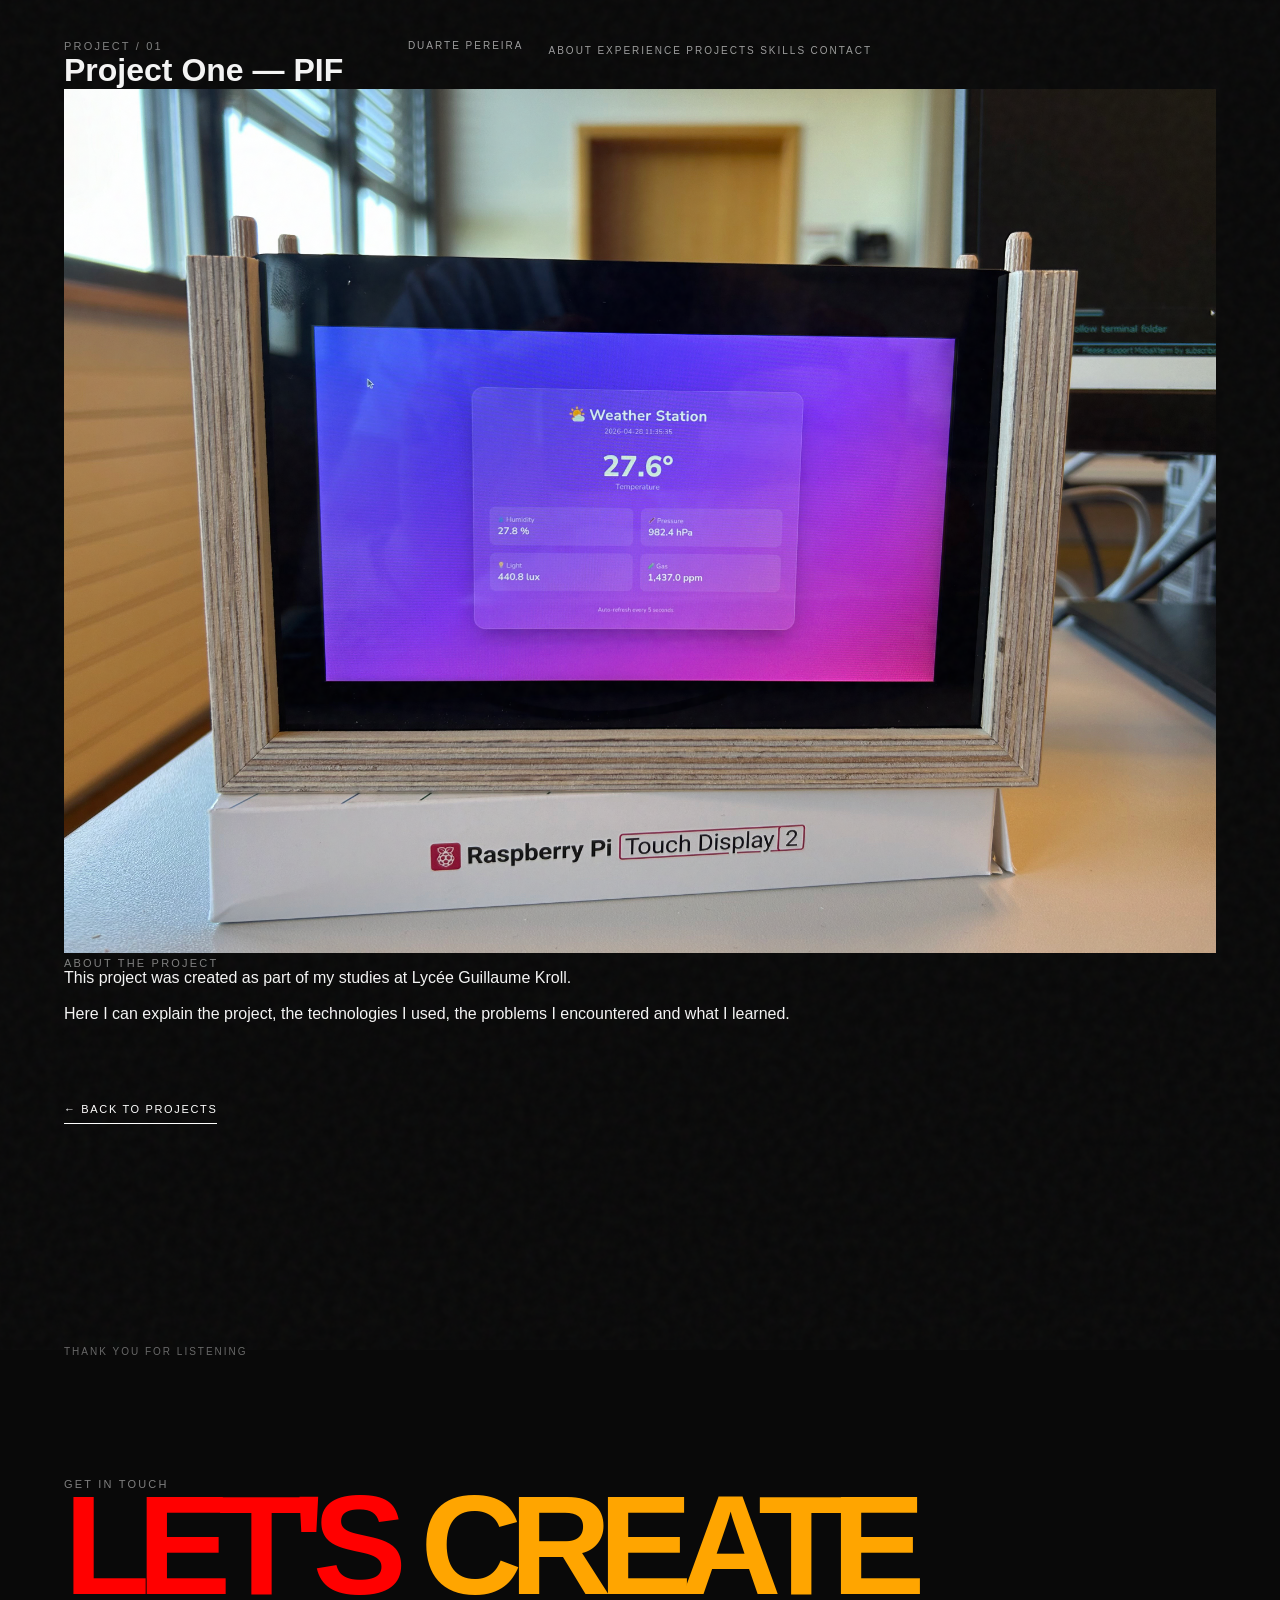
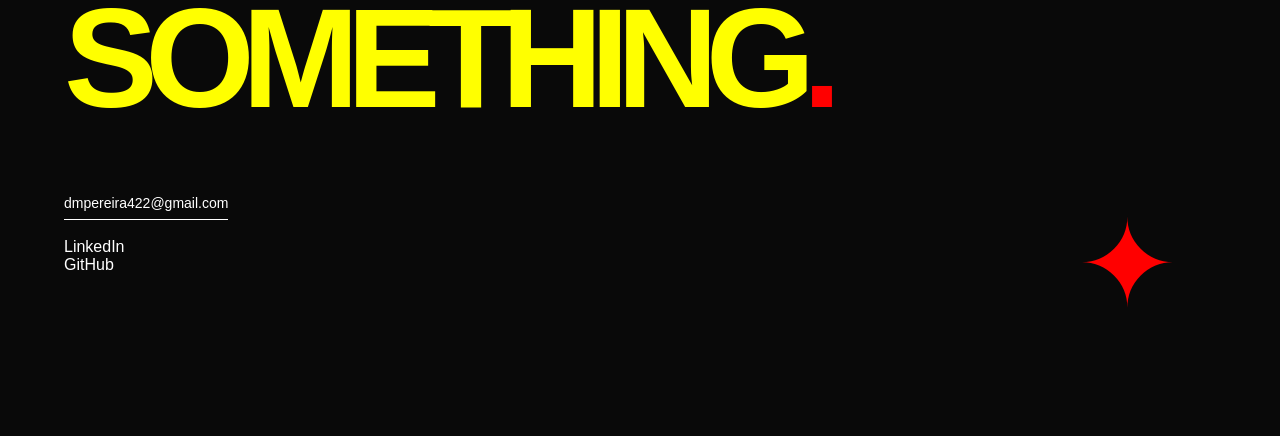
<file: projects/pif.html>
<!DOCTYPE html>
<html lang="en">

<head>

    <meta charset="UTF-8">
    <meta name="viewport" content="width=device-width, initial-scale=1.0">

    <title>PIF — Duarte Pereira</title>

    <link rel="stylesheet" href="../style.css">

</head>

<body>

    <header class="project-header">

        <nav class="hero-nav">

            <a href="../index.html">Duarte Pereira</a>

            <div>

                <a href="../index.html#about">About</a>
                <a href="../index.html#experience">Experience</a>
                <a href="../index.html#projects">Projects</a>
                <a href="../index.html#skills">Skills</a>
                <a href="../index.html#contact">Contact</a>

            </div>

        </nav>

    </header>


    <main class="project-page">

        <p class="label">PROJECT / 01</p>

        <h1>
            Project One — PIF
        </h1>


        <div class="project-hero-image">

            <img
                src="../assets/images/pif2026.jpeg"
                alt="PIF Project"
            >

        </div>


        <section class="project-details">

            <div>

                <p class="label">ABOUT THE PROJECT</p>

            </div>

            <div>

                <p>
                    This project was created as part
                    of my studies at Lycée Guillaume Kroll.
                </p>

                <br>

                <p>
                    Here I can explain the project,
                    the technologies I used, the problems
                    I encountered and what I learned.
                </p>

            </div>

        </section>


        <a
            href="../index.html#projects"
            class="back-projects"
        >
            ← Back to projects
        </a>

    </main>


    <footer>

        <p class="label">GET IN TOUCH</p>

        <h2>
            <span>Let's</span>
            <span class="orange">create</span><br>
            <span class="yellow">something</span><span>.</span>
        </h2>

        <a
            href="mailto:dmpereira422@gmail.com"
            id="email"
        >
            dmpereira422@gmail.com
        </a>

        <br>

        <a href="https://www.linkedin.com/in/duarte-pereira-17b6b529/">
            LinkedIn
        </a>

        <a href="#">
            GitHub
        </a>

    </footer>


    <script src="../script.js"></script>

</body>

</html>
</file>
<file: style.css>
* {
    box-sizing: border-box;
    margin: 0;
    padding: 0;
}

html {
    scroll-behavior: smooth;
}

body {
    background: #090909;
    color: #f5f5f5;
    font-family: Arial, Helvetica, sans-serif;
    overflow-x: hidden;
    cursor: url(/assets/images/pointer.png), auto;
}
body, a{
    cursor: url(/assets/images/pointer.png), auto;
}
/* -------------------------
   GLOBAL
------------------------- */

::selection {
    background: red;
    color: white;
}

a {
    color: white;
    text-decoration: none;
}

a:hover {
    color: red;
}

img,
video {
    max-width: 100%;
}

.label {
    font-size: 11px;
    letter-spacing: 0.2em;
    text-transform: uppercase;
    opacity: 0.5;
}


/* -------------------------
   GRAIN
------------------------- */

body::before {
    content: "";
    position: fixed;
    inset: -50%;
    width: 200%;
    height: 200%;

    pointer-events: none;
    z-index: 9999;

    opacity: 0.045;

    background-image: url("data:image/svg+xml,%3Csvg viewBox='0 0 180 180' xmlns='http://www.w3.org/2000/svg'%3E%3Cfilter id='n'%3E%3CfeTurbulence type='fractalNoise' baseFrequency='.9' numOctaves='4' stitchTiles='stitch'/%3E%3C/filter%3E%3Crect width='100%25' height='100%25' filter='url(%23n)' opacity='.8'/%3E%3C/svg%3E");

    animation: grain 0.25s steps(2) infinite;
}

@keyframes grain {
    0% {
        transform: translate(0, 0);
    }

    25% {
        transform: translate(2%, -3%);
    }

    50% {
        transform: translate(-3%, 2%);
    }

    75% {
        transform: translate(3%, 3%);
    }

    100% {
        transform: translate(-2%, -2%);
    }
}


/* -------------------------
   HERO
------------------------- */

.hero {
    height: 100svh;
    min-height: 700px;

    position: relative;
    overflow: hidden;

    display: flex;
    align-items: flex-end;
}

.hero-video {
    position: absolute;
    inset: 0;

    width: 100%;
    height: 100%;

    object-fit: cover;

    filter:
        grayscale(0.25)
        contrast(1.2)
        brightness(0.55);

    transform: scale(1.05);
}

.hero-overlay {
    position: absolute;
    inset: 0;

    background:
        linear-gradient(
            to bottom,
            rgba(0,0,0,0.1),
            rgba(0,0,0,0.8)
        );
}

.hero-content {
    position: relative;
    z-index: 2;

    width: 100%;

    padding: 5vw;

    animation: heroIn 1.2s cubic-bezier(.16,1,.3,1);
}

@keyframes heroIn {
    from {
        opacity: 0;
        transform: translateY(80px);
    }

    to {
        opacity: 1;
        transform: translateY(0);
    }
}

.hero p {
    margin-bottom: 25px;

    font-size: 12px;
    text-transform: uppercase;
    letter-spacing: 0.2em;

    opacity: 0.65;
}

.hero h1 {
    font-size: clamp(5rem, 16vw, 17rem);

    line-height: 0.72;

    letter-spacing: -0.09em;

    font-weight: 800;

    text-transform: uppercase;

    mix-blend-mode: screen;
}

.hero h1 span {
    display: block;
}

.hero h1 span:last-child {
    color: red;
    transform: translateX(5vw);
}

.hero a {
    display: inline-block;

    margin-top: 70px;

    font-size: 12px;

    text-transform: uppercase;

    letter-spacing: 0.15em;

    border-bottom: 1px solid rgba(255,255,255,0.5);

    padding-bottom: 8px;

    transition: 0.3s;
}

.hero a:hover {
    color: red;
    border-color: red;
}


/* -------------------------
   FLOATING HERO TEXT
------------------------- */
.hero::after {
    content: "PORTFOLIO / 2026";

    position: absolute;
    top: 40px;
    right: 40px;

    font-size: 10px;
    letter-spacing: 0.2em;
    opacity: 0.6;

    z-index: 3;
}
/* -------------------------
   HERO NAVIGATION
------------------------- */

.hero-nav {
    position: absolute;

    top: 40px;
    left: 50%;
    transform: translateX(-50%);

    display: flex;
    gap: 25px;

    z-index: 3;
}

.hero-nav a,
.hero-label {
    font-size: 10px;
    letter-spacing: 0.2em;
    text-transform: uppercase;

    opacity: 0.6;
}

.hero-nav a {
    transition: color 0.3s ease, opacity 0.3s ease;
}

.hero-nav a:hover {
    color: red;
    opacity: 1;
}

.hero-label {
    position: absolute;

    top: 40px;
    right: 40px;

    z-index: 3;
}

/* -------------------------
   ABOUT
------------------------- */

.about {
    min-height: 100vh;

    display: grid;

    grid-template-columns: 1fr 1fr;

    gap: 8vw;

    padding: 15vw 5vw;

    position: relative;
}

.about-image {
    position: relative;
}

.about img {
    width: 100%;

    filter:
        grayscale(0.5)
        contrast(1.1);

    transition: transform 0.8s cubic-bezier(.16,1,.3,1);
}

.about img:hover {
    transform: scale(0.96) rotate(-1deg);
}

.about > div:last-child {
    display: flex;

    flex-direction: column;

    justify-content: center;
}

.about h2 {
    margin: 30px 0;

    font-size: clamp(3rem, 6vw, 7rem);

    line-height: 0.9;

    letter-spacing: -0.07em;
}

.red{
    color:red;
}
.orange{
    color: orange;
}
.yellow{
    color:yellow;
}
.about p:not(.label) {
    max-width: 500px;

    font-size: 16px;

    line-height: 1.6;

    opacity: 0.6;
}


/* -------------------------
   ABOUT DECORATION
------------------------- */

.about::before {
    content: "+";

    position: absolute;

    right: 8vw;
    top: 10vw;

    color: red;

    font-size: 50px;

    animation: spin 8s linear infinite;
}

@keyframes spin {
    to {
        transform: rotate(360deg);
    }
}


/* -------------------------
   PROJECTS
------------------------- */

.projects {
    padding: 10vw 5vw 15vw;

    position: relative;
}

.projects > h2 {
    font-size: clamp(4rem, 10vw, 12rem);

    line-height: 0.8;

    letter-spacing: -0.08em;

    margin-bottom: 10vw;

    text-transform: uppercase;
}


/* -------------------------
   PROJECT
------------------------- */

.project {
    position: relative;

    margin-top: 12vw;

    cursor: crosshair;
}

.project-media {
    position: relative;

    overflow: hidden;

    background: #111;
}

.project img,
.project video {
    width: 100%;

    display: block;

    transition:
        transform 1s cubic-bezier(.16,1,.3,1),
        filter 0.8s ease;
}

.project:hover img,
.project:hover video {
    transform: scale(1.04);

    filter:
        grayscale(0.7)
        contrast(1.3)
        brightness(0.7);
}


/* -------------------------
   RED CURSOR CIRCLE
------------------------- */

.project::after {
    content: "";

    position: absolute;

    width: 220px;
    height: 220px;

    left: var(--mouse-x);
    top: var(--mouse-y);

    transform: translate(-50%, -50%) scale(0.5);

    border-radius: 50%;

    background: rgba(255, 0, 0, 0.2);

    border: 1px solid rgba(255, 0, 0, 0.5);

    backdrop-filter: blur(2px);

    pointer-events: none;

    opacity: 0;

    transition:
        opacity 0.3s ease,
        transform 0.4s cubic-bezier(.16,1,.3,1);

    z-index: 5;
}

.project:hover::after {
    opacity: 1;

    transform:
        translate(-50%, -50%)
        scale(1);
}


/* -------------------------
   PROJECT INFO
------------------------- */

.project-info {
    display: flex;

    justify-content: space-between;

    align-items: flex-start;

    padding: 20px 0;

    border-bottom: 1px solid #333;
}

.project-info h3 {
    font-size: 18px;

    font-weight: normal;

    text-transform: uppercase;
}

.project-info p {
    font-size: 11px;

    opacity: 0.5;

    text-align: right;

    text-transform: uppercase;

    letter-spacing: 0.1em;
}


/* -------------------------
   PROJECT NUMBER
------------------------- */

.project::before {
    content: "01";

    position: absolute;

    top: -35px;
    left: 0;

    font-size: 10px;

    letter-spacing: 0.2em;

    color: red;

    z-index: 4;
}

.project:nth-of-type(3)::before {
    content: "02";
}


/* -------------------------
   SECOND PROJECT OFFSET
------------------------- */

.project:nth-of-type(3) {
    width: 75%;

    margin-left: auto;
}

.project:nth-of-type(3) .project-media {
    transform: rotate(1deg);
}


/* -------------------------
   FOOTER
------------------------- */

footer {
    min-height: 80vh;

    padding: 10vw 5vw;

    display: flex;

    flex-direction: column;

    justify-content: center;

    position: relative;

    overflow: hidden;
}

footer h2 {
    font-size: clamp(4rem, 11vw, 13rem);

    line-height: 0.8;

    letter-spacing: -0.09em;

    text-transform: uppercase;
}

footer h2 span {
    color: red;
}

#email {
    display: inline-block;

    margin-top: 80px;

    color: white;

    font-size: 14px;

    border-bottom: 1px solid white;

    padding-bottom: 8px;

    width: fit-content;

    transition: 0.3s;
}

#email:hover {
    color: red;

    border-color: red;
}


/* -------------------------
   FOOTER DECORATION
------------------------- */

footer::before {
    content: "THANK YOU FOR LISTENING";

    position: absolute;

    top: 30px;
    left: 5vw;

    font-size: 10px;

    letter-spacing: 0.2em;

    opacity: 0.4;
}

footer::after {
    content: "✦";

    position: absolute;

    right: 8vw;
    bottom: 8vw;

    font-size: 120px;

    color: red;

    animation: float 4s ease-in-out infinite;
}

@keyframes float {
    0%, 100% {
        transform: translateY(0) rotate(0deg);
    }

    50% {
        transform: translateY(-30px) rotate(20deg);
    }
}


/* -------------------------
   MOBILE
------------------------- */

@media (max-width: 700px) {

    .hero {
        min-height: 100svh;
    }

    .hero h1 {
        font-size: 22vw;
    }

    .hero h1 span:last-child {
        transform: translateX(0);
    }

    .about {
        grid-template-columns: 1fr;

        padding-top: 25vw;
    }

    .about h2 {
        font-size: 15vw;
    }

    .project {
        margin-top: 25vw;
    }

    .project:nth-of-type(3) {
        width: 100%;

        margin-left: 0;
    }

    .project:nth-of-type(3) .project-media {
        transform: none;
    }

    .project-info {
        flex-direction: column;

        gap: 10px;
    }

    .project-info p {
        text-align: left;
    }

    .project::after {
        display: none;
    }

    footer h2 {
        font-size: 17vw;
    }
}
.about,
.project,
footer {
    opacity: 0;

    transform: translateY(80px);

    transition:
        opacity 1s ease,
        transform 1.2s cubic-bezier(.16,1,.3,1);
}

.about.visible,
.project.visible,
footer.visible {
    opacity: 1;

    transform: translateY(0);
}
/* -------------------------
   PROJECT PAGES
------------------------- */

.project-page {
    min-height: 100vh;
    padding: 40px 5vw 15vw;
}


/* PROJECT PAGE NAVIGATION */

.project-page-nav {
    display: flex;
    justify-content: space-between;
    align-items: center;

    margin-bottom: 12vw;

    position: relative;
    z-index: 10;
}

.project-page-nav .site-name {
    font-size: 10px;
    letter-spacing: 0.2em;
    text-transform: uppercase;
}

.project-page-nav .page-links {
    display: flex;
    gap: 25px;
}

.project-page-nav a {
    font-size: 10px;
    letter-spacing: 0.2em;
    text-transform: uppercase;
    opacity: 0.6;

    transition: 0.3s;
}

.project-page-nav a:hover {
    color: red;
    opacity: 1;
}


/* PROJECT TITLE */

.project-page-title {
    margin-bottom: 8vw;
}

.project-page-title h1 {
    font-size: clamp(5rem, 14vw, 16rem);
    line-height: 0.75;
    letter-spacing: -0.09em;
    text-transform: uppercase;
}

.project-page-title h1 span {
    display: block;
}

.project-page-title h1 span:last-child {
    color: red;
    transform: translateX(5vw);
}


/* LARGE PROJECT IMAGE */

.project-page-hero {
    width: 100%;
    overflow: hidden;
    margin-bottom: 10vw;
}

.project-page-hero img,
.project-page-hero video {
    width: 100%;
    display: block;

    transition:
        transform 1s cubic-bezier(.16,1,.3,1),
        filter 0.8s ease;
}

.project-page-hero:hover img,
.project-page-hero:hover video {
    transform: scale(1.03);

    filter:
        grayscale(0.4)
        contrast(1.2);
}


/* PROJECT INFORMATION */

.project-page-info {
    display: grid;

    grid-template-columns: 1fr 2fr;

    gap: 8vw;

    padding-bottom: 10vw;

    border-bottom: 1px solid #333;
}

.project-page-info h2 {
    font-size: clamp(3rem, 6vw, 7rem);

    line-height: 0.9;

    letter-spacing: -0.07em;

    text-transform: uppercase;
}

.project-page-info p {
    max-width: 650px;

    font-size: 16px;

    line-height: 1.6;

    opacity: 0.6;
}


/* PROJECT META */

.project-meta {
    display: grid;

    grid-template-columns: repeat(3, 1fr);

    gap: 30px;

    padding: 40px 0;

    border-bottom: 1px solid #333;
}

.project-meta div {
    display: flex;
    flex-direction: column;
    gap: 10px;
}

.project-meta span:first-child {
    font-size: 10px;

    text-transform: uppercase;

    letter-spacing: 0.2em;

    opacity: 0.5;
}

.project-meta span:last-child {
    font-size: 14px;

    text-transform: uppercase;
}


/* BACK TO PROJECTS */

.back-projects {
    display: inline-block;

    margin-top: 80px;

    font-size: 11px;

    text-transform: uppercase;

    letter-spacing: 0.15em;

    border-bottom: 1px solid white;

    padding-bottom: 8px;

    transition: 0.3s;
}

.back-projects:hover {
    color: red;

    border-color: red;
}


/* NEXT PROJECT */

.next-project {
    display: block;

    margin-top: 15vw;

    padding: 8vw 0;

    border-top: 1px solid #333;
}

.next-project p {
    margin-bottom: 20px;
}

.next-project h2 {
    font-size: clamp(4rem, 10vw, 12rem);

    line-height: 0.8;

    letter-spacing: -0.08em;

    text-transform: uppercase;
}

.next-project:hover h2 {
    color: red;
}


/* MOBILE */

@media (max-width: 700px) {

    .project-page {
        padding: 25px 5vw 25vw;
    }

    .project-page-nav {
        align-items: flex-start;

        flex-direction: column;

        gap: 25px;

        margin-bottom: 25vw;
    }

    .project-page-nav .page-links {
        flex-wrap: wrap;

        gap: 15px;
    }

    .project-page-title h1 {
        font-size: 20vw;
    }

    .project-page-info {
        grid-template-columns: 1fr;

        gap: 30px;
    }

    .project-meta {
        grid-template-columns: 1fr;
    }

}
</file>
